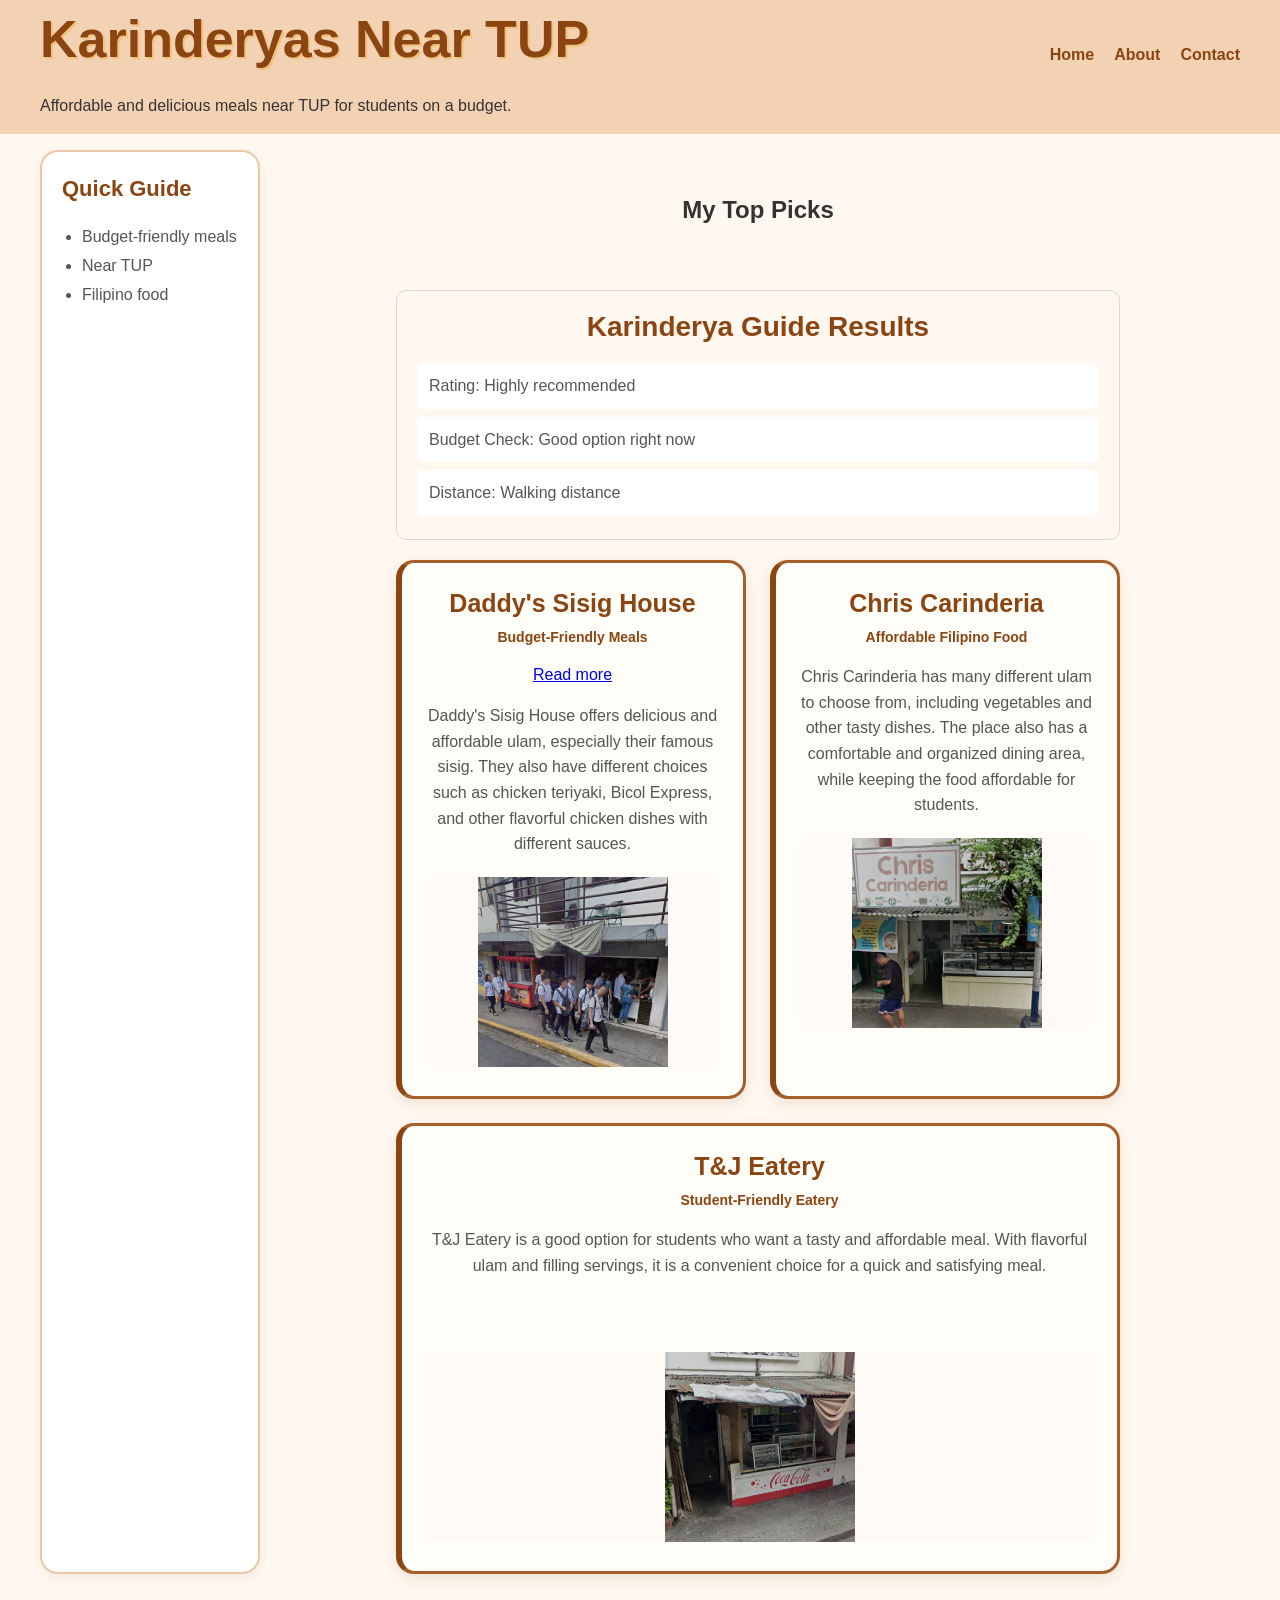
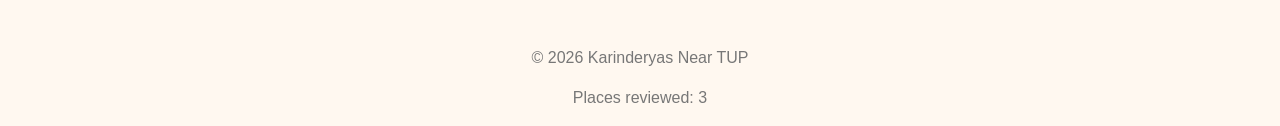
<file: index.html>
<!DOCTYPE html>
<html lang="en">
<head>
    <meta charset="UTF-8">
    <meta name="viewport" content="width=device-width, initial-scale=1.0">
    <title>Karinderyas Near TUP</title>
    <link rel="stylesheet" href="style.css">
</head>

<body>

    <div class="page">

    <header class="site-header">
        <div>
             <h1 id="guide-name">Karinderyas Near TUP</h1>

             <p>Affordable and delicious meals near TUP for students on a budget.</p>
        </div>

        <nav>
            <ul>
               <li><a href="index.html">Home</a></li>
               <li><a href="about.html">About</a></li>
               <li><a href="contact.html">Contact</a></li>
            </ul>
        </nav>
    </header>

    <aside>
        <h2>Quick Guide</h2>
        <ul>
            <li>Budget-friendly meals</li>
            <li>Near TUP</li>
            <li>Filipino food</li>
        </ul>
    </aside>

    <main>

    <div class="heading-center">
         <h2>My Top Picks</h2>
    </div>

    <section class="guide-decisions">
        <h2>Karinderya Guide Results</h2>

        <p>Rating: <span id="rating-result"></span></p>

        <p>Budget Check: <span id="budget-result"></span></p>

        <p>Distance: <span id="distance-result"></span></p>
    </section>

    <div class="place-grid">

        <article class="place-card">
            <h3>Daddy's Sisig House</h3>
            <p>Budget-Friendly Meals</p>
            <a href="places/daddys-sisig-house.html">Read more</a>
            <p>
                Daddy's Sisig House offers delicious and affordable ulam,
                especially their famous sisig. They also have different
                choices such as chicken teriyaki, Bicol Express, and other
                flavorful chicken dishes with different sauces.
            </p>
            <img src="daddys-sisig-house.jpg" alt="Food from Daddy's Sisig House">
        </article>

        <article class="place-card">
            <h3>Chris Carinderia</h3>
            <p>Affordable Filipino Food</p>
            <p>
                Chris Carinderia has many different ulam to choose from,
                including vegetables and other tasty dishes. The place also
                has a comfortable and organized dining area, while keeping
                the food affordable for students.
            </p>
            <img src="chris-carinderia.jpg" alt="Food from Chris Carinderia">
        </article>

        <article class="place-card">
            <h3>T&J Eatery</h3>
            <p>Student-Friendly Eatery</p>
            <p>
                T&J Eatery is a good option for students who want a tasty
                and affordable meal. With flavorful ulam and filling servings,
                it is a convenient choice for a quick and satisfying meal.
            </p>
            <img src="tj-eatery.jpg" alt="Food from T&J Eatery">
        </article>

    </div>

</main>

<footer>
    <p id="copyright">&copy; 2026 Karinderyas Near TUP</p>
    <p>Places reviewed: <span id="place-count">0</span></p>
</footer>

</div>

<script src="script.js"></script>
</body>
</html>
</file>
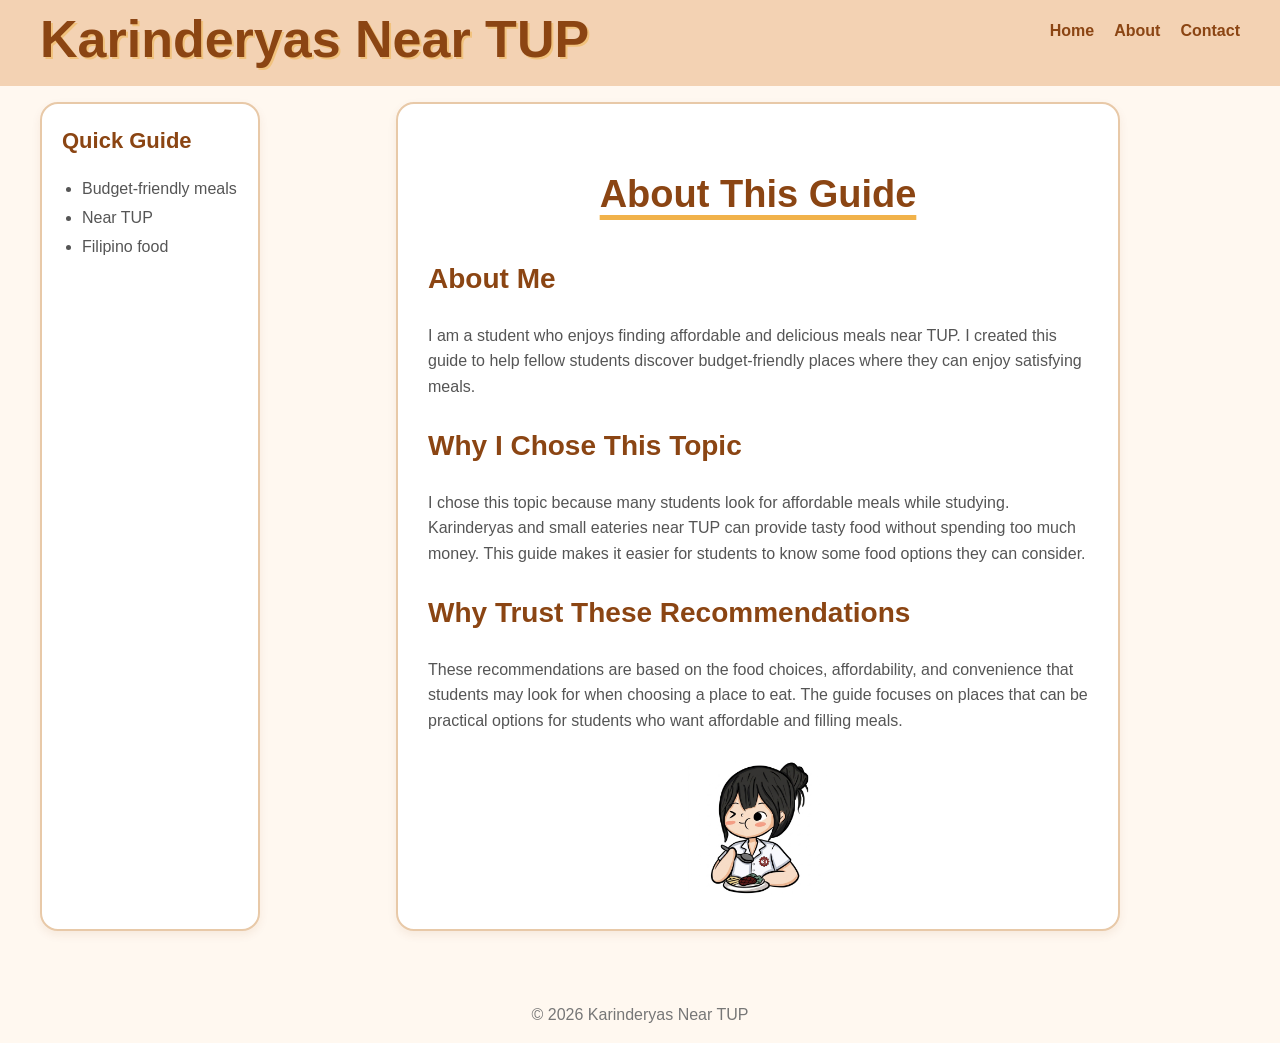
<file: about.html>
<!DOCTYPE html>
<html lang="en">
<head>
    <meta charset="UTF-8">
    <meta name="viewport" content="width=device-width, initial-scale=1.0">
    <title>About - Karinderyas Near TUP</title>
    <link rel="stylesheet" href="style.css">

</head>

<body>

    <div class="page">

    <header class="site-header">
            <div>
                <h1>Karinderyas Near TUP</h1>
            </div>

        <nav>
             <ul>
                <li><a href="index.html">Home</a></li>
                <li><a href="about.html">About</a></li>
                <li><a href="contact.html">Contact</a></li>
             </ul>
        </nav>
    </header>

    <aside>
        <h2>Quick Guide</h2>
        <ul>
            <li>Budget-friendly meals</li>
            <li>Near TUP</li>
            <li>Filipino food</li>
        </ul>
    </aside>

    <main>

        <h2>About This Guide</h2>

    <section>
        <h2>About Me</h2>

        <p>
            I am a student who enjoys finding affordable and delicious meals near TUP.
            I created this guide to help fellow students discover budget-friendly places
            where they can enjoy satisfying meals.
        </p>

        <h2>Why I Chose This Topic</h2>

        <p>
            I chose this topic because many students look for affordable meals while
            studying. Karinderyas and small eateries near TUP can provide tasty food
            without spending too much money. This guide makes it easier for students
            to know some food options they can consider.
        </p>

        <h2>Why Trust These Recommendations</h2>

        <p>
            These recommendations are based on the food choices, affordability,
            and convenience that students may look for when choosing a place to eat.
            The guide focuses on places that can be practical options for students
            who want affordable and filling meals.
        </p>

        <img src="picture.jpg" alt="Cartoon character enjoying a meal">
    </section>

    </main>

    <footer>
        <p>&copy; 2026 Karinderyas Near TUP</p>
    </footer>

    </div>

    <script src="script.js"></script>
</body>
</html>
</file>
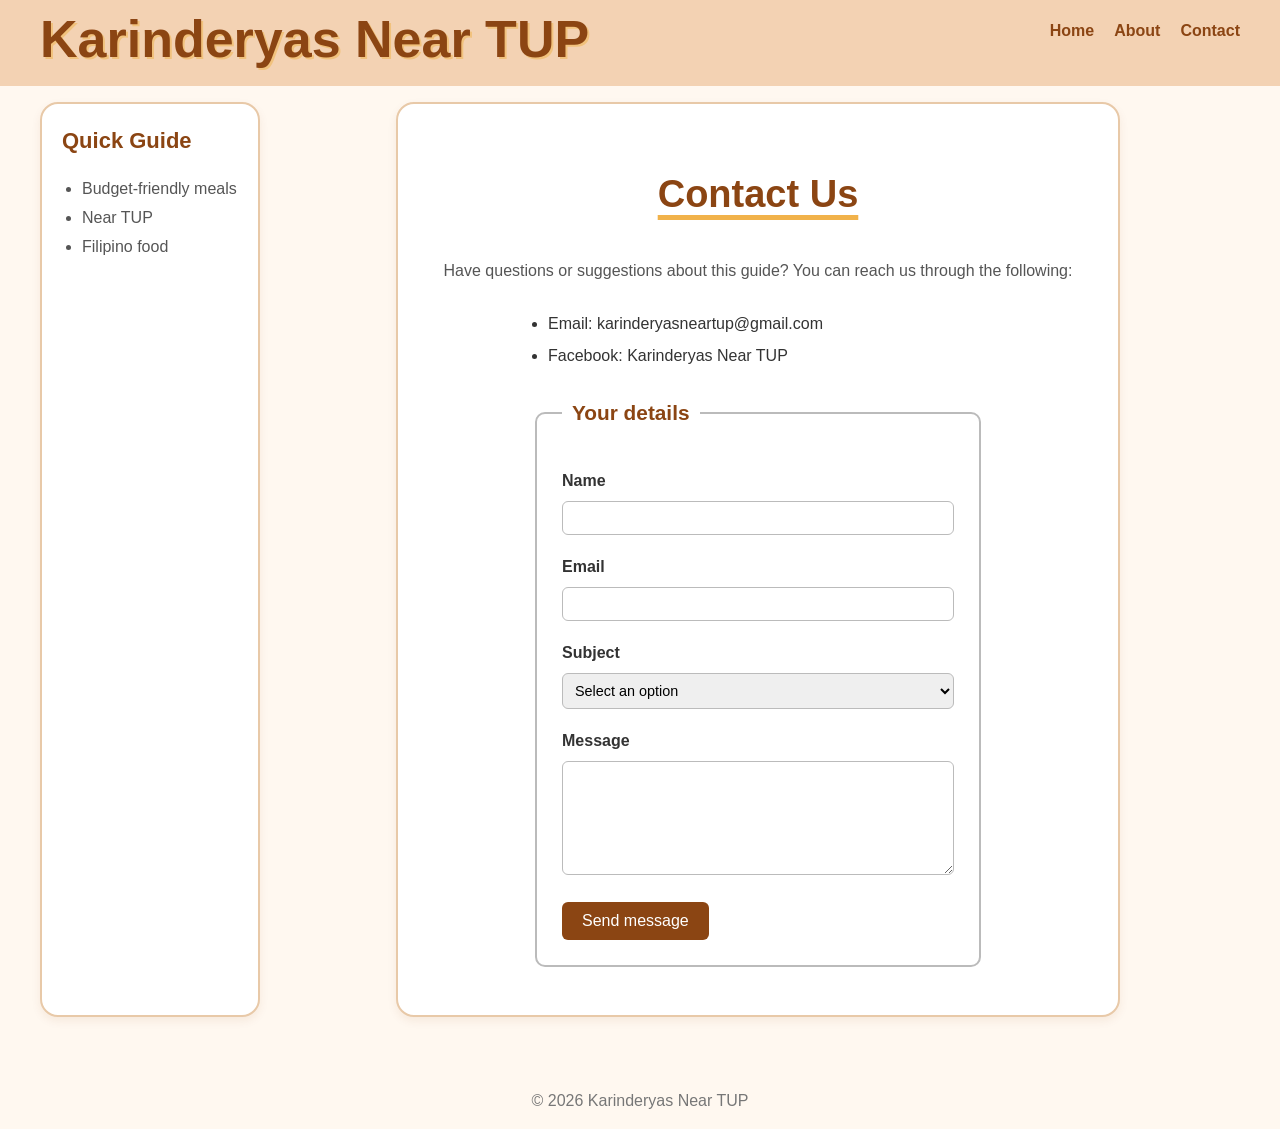
<file: contact.html>
<!DOCTYPE html>
<html lang="en">
<head>
    <meta charset="UTF-8">
    <meta name="viewport" content="width=device-width, initial-scale=1.0">
    <title>Contact - Karinderyas Near TUP</title>
    <link rel="stylesheet" href="style.css">

</head>

<body>

  <div class="page">

    <header class="site-header">
        <h1>Karinderyas Near TUP</h1>

        <nav>
            <ul>
                <li><a href="index.html">Home</a></li>
                <li><a href="about.html">About</a></li>
                <li><a href="contact.html">Contact</a></li>
            </ul>
        </nav>
    </header>

    <aside>
        <h2>Quick Guide</h2>
        <ul>
            <li>Budget-friendly meals</li>
            <li>Near TUP</li>
            <li>Filipino food</li>
        </ul>
    </aside>

    <main>

        <h2>Contact Us</h2>

        <p>
            Have questions or suggestions about this guide?
            You can reach us through the following:
        </p>

        <ul>
            <li>Email: karinderyasneartup@gmail.com</li>
            <li>Facebook: Karinderyas Near TUP</li>
        </ul>

        <form id="demo">
          <fieldset>
            <legend>Your details</legend>
            <p>
              <label for="nm">Name</label>
              <input type="text" id="nm" name="nm" required>
            </p>
            <p>
              <label for="em">Email</label>
              <input type="email" id="em" name="em" required>
            </p>


            <p>
              <label for="subject">Subject</label>
              <select id="subject" name="subject">
                <option value="">Select an option</option>
                <option value="suggest-place">Suggest a place</option>
                <option value="correct-detail">Correct a detail</option>
                <option value="question">Ask a question</option>
                <option value="feedback">Give feedback</option>
                <option value="other">Something else</option>
              </select>
            </p>

            <p>
              <label for="message">Message</label>
              <textarea id="message" name="message" rows="6" required></textarea>
            </p>

            <button type="submit">Send message</button>
         </fieldset>
        </form>

    </main>


    <footer>
        <p>&copy; 2026 Karinderyas Near TUP</p>
    </footer>

  </div>

  <script src="script.js"></script>
</body>
</html>
</file>
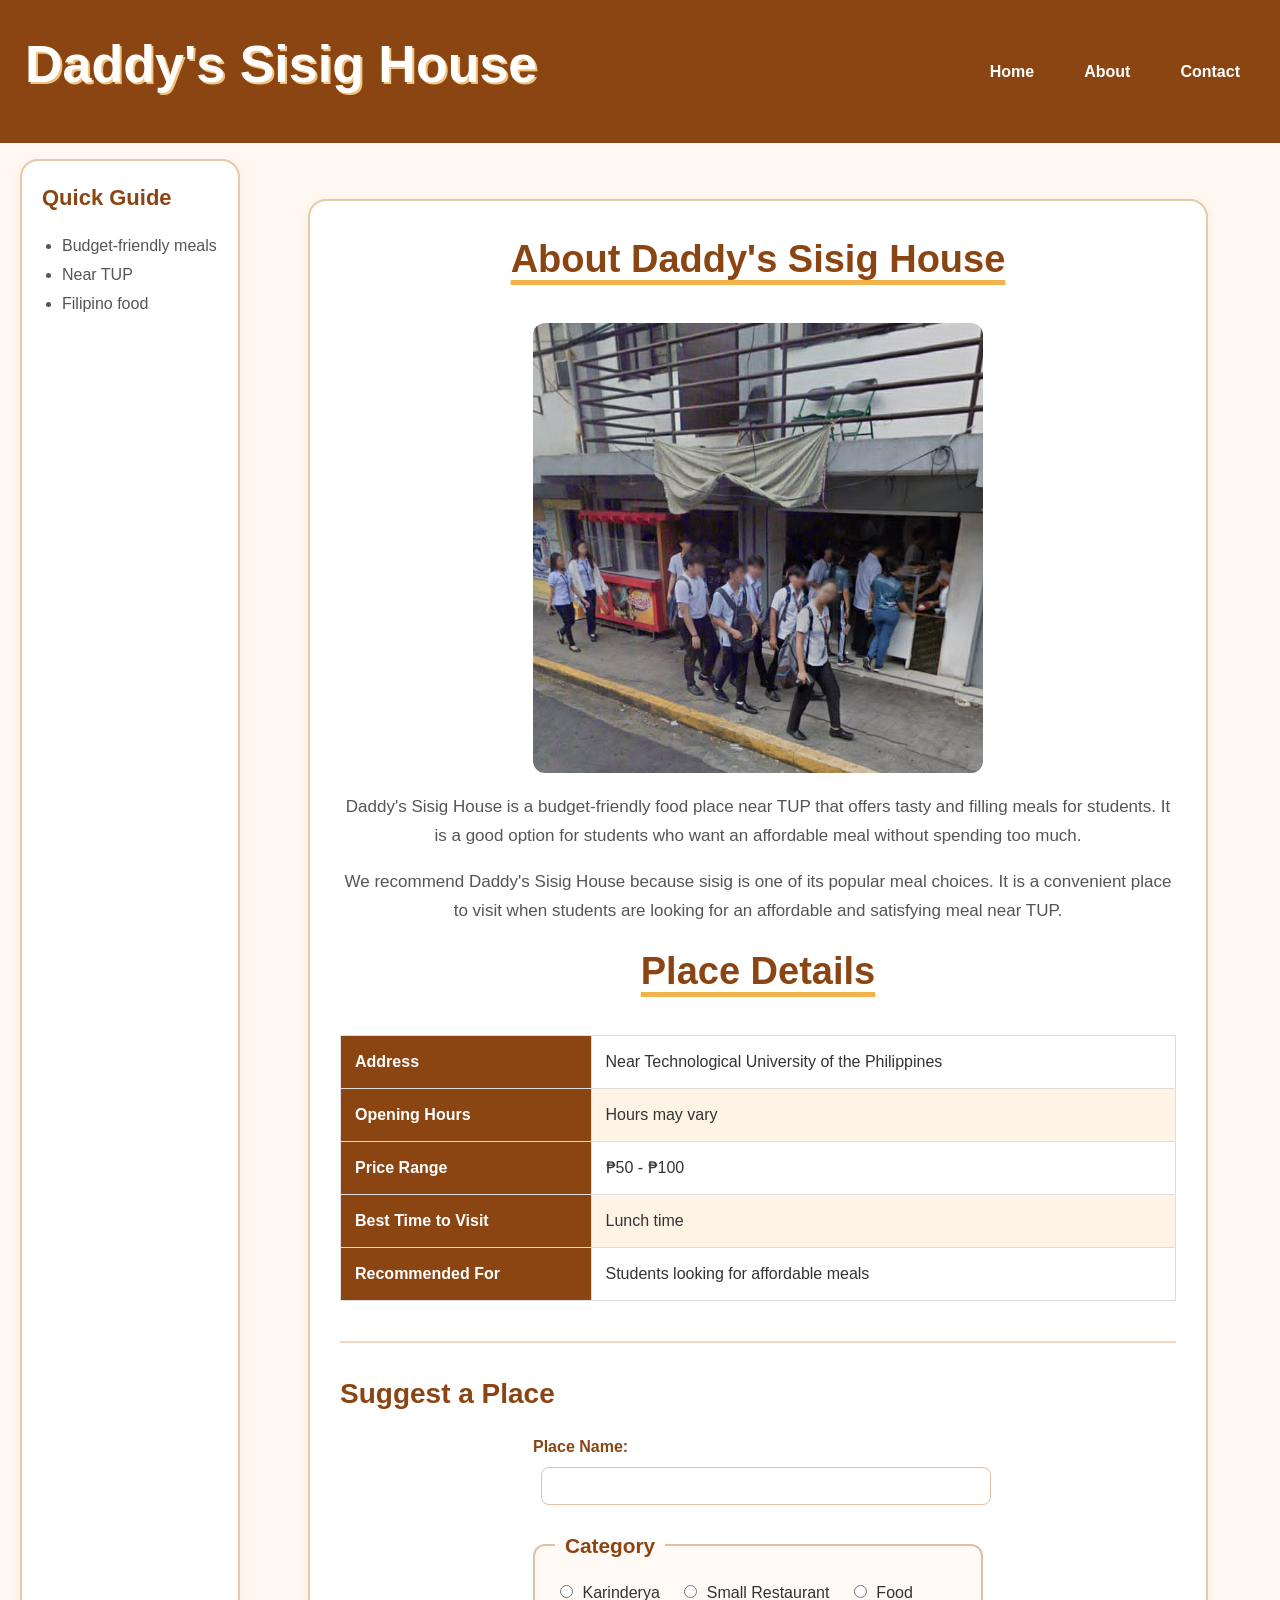
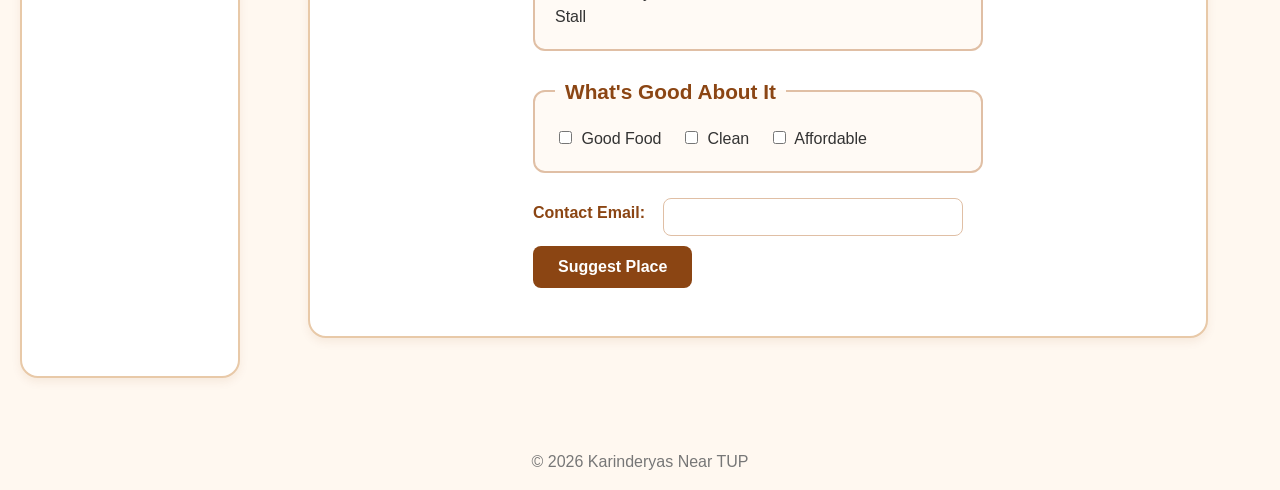
<file: places/daddys-sisig-house.html>
<!DOCTYPE html>
<html lang="en">
<head>
    <meta charset="UTF-8">
    <meta name="viewport" content="width=device-width, initial-scale=1.0">

    <title>Daddy's Sisig House - Karinderyas Near TUP</title>
    <link rel="stylesheet" href="../style.css">

</head>

<body>

    <div class="page">

    <header class="site-header">
        <h1>Daddy's Sisig House</h1>

        <nav>
            <ul>
                <li><a href="../index.html">Home</a></li>
                <li><a href="../about.html">About</a></li>
                <li><a href="../contact.html">Contact</a></li>
            </ul>
        </nav>
    </header>

    <aside>
        <h2>Quick Guide</h2>
        <ul>
            <li>Budget-friendly meals</li>
            <li>Near TUP</li>
            <li>Filipino food</li>
        </ul>
    </aside>

    <main>

        <h2>About Daddy's Sisig House</h2>

        <img
            src="../daddys-sisig-house.jpg"
            alt="Daddy's Sisig House"
            class="place-image"
        >

        <p>
            Daddy's Sisig House is a budget-friendly food place near
            TUP that offers tasty and filling meals for students.
            It is a good option for students who want an affordable
            meal without spending too much.
        </p>

        <p>
            We recommend Daddy's Sisig House because sisig is one of
            its popular meal choices. It is a convenient place to visit
            when students are looking for an affordable and satisfying
            meal near TUP.
        </p>

        <h2>Place Details</h2>

        <table>
            <tr>
                <th>Address</th>
                <td>Near Technological University of the Philippines</td>
            </tr>

            <tr>
                <th>Opening Hours</th>
                <td>Hours may vary</td>
            </tr>

            <tr>
                <th>Price Range</th>
                <td>₱50 - ₱100</td>
            </tr>

            <tr>
                <th>Best Time to Visit</th>
                <td>Lunch time</td>
            </tr>

            <tr>
                <th>Recommended For</th>
                <td>Students looking for affordable meals</td>
            </tr>
        </table>

                <section>
            <h2>Suggest a Place</h2>

            <form>

                    <label for="place-name">Place Name:</label>
                    <input type="text" id="place-name" name="place-name" required>

                     <fieldset>
                         <legend>Category</legend>

                         <input type="radio" id="karinderya" name="category" value="karinderya">
                         <label for="karinderya">Karinderya</label>

                         <input type="radio" id="small-restaurant" name="category" value="small-restaurant">
                         <label for="small-restaurant">Small Restaurant</label>

                         <input type="radio" id="food-stall" name="category" value="food-stall">
                         <label for="food-stall">Food Stall</label>
                    </fieldset>

                    <fieldset>
                         <legend>What's Good About It</legend>

                         <input type="checkbox" id="good-food" name="good-points" value="good-food">
                         <label for="good-food">Good Food</label>

                         <input type="checkbox" id="clean" name="good-points" value="clean">
                         <label for="clean">Clean</label>

                         <input type="checkbox" id="affordable" name="good-points" value="affordable">
                         <label for="affordable">Affordable</label>
                    </fieldset>

                    <div class="email-field">
                        <label for="email">Contact Email:</label>
                        <input type="email" id="email" name="email" required>
                    </div>

                    <button type="submit">Suggest Place</button>

            </form>
        </section>

    </main>

    <footer>
        <p>&copy; 2026 Karinderyas Near TUP</p>
    </footer>

    </div>

    <script src="../script.js"></script>
</body>
</html>
</file>
<file: style.css>
/* 1. VARIABLES */
:root {
    --brand-color: #8b4513;
    --dark-ink: #333;
    --muted-grey: #777;
    --light-background: #fff8f0;
    --white: #ffffff;
    --border-color: #e8c9a8;
    --accent-color: #f1b24a;
    --card-background: #fffdf7;
    --card-border: #e8a317;
    --description-color: #555;
    --soft-background: #fffaf5;
    --table-background: #fff3e6;
    --input-border: #bbb;
    --detail-border: #e0bfa5;
    --section-border: #f0d5bf;
}

/* 2. BASE STYLES */
* {
    box-sizing: border-box;
}

body {
    font-family: Arial, sans-serif;
    max-width: 1000px;
    margin: 0 auto;
    padding: 0 20px;
    background-color: var(--light-background);
    color: var(--dark-ink);
    line-height: 1.5;
    overflow-x: hidden;
}

/* 3. LAYOUT REGIONS */
.page {
    display: grid;
    grid-template-columns: 1fr;
    grid-template-areas:
        "masthead"
        "main"
        "side"
        "foot";
    gap: 16px;
}

header {
    grid-area: masthead;
}

aside {
    grid-area: side;
    position: relative;
    left: 0;
}

main {
    grid-area: main;
}

footer {
    grid-area: foot;
}

.site-header {
    display: flex;
    justify-content: space-between;
    align-items: center;
    width: 100vw;
    margin-left: calc(50% - 50vw);
    padding: 0 40px;
    background-color: #f3d2b3;
}

h1 {
    text-align: center;
    font-size: 40px;
    color: var(--brand-color);
    margin-top: 0;
    margin-bottom: 8px;
    text-shadow: 2px 2px #f1c27d;
}

header > p {
    text-align: center;
    font-size: 17px;
    color: var(--muted-grey);
    margin-bottom: 35px;
}

main > h2 {
    text-align: center;
    font-size: 38px;
    color: var(--brand-color);
    margin-bottom: 35px;
    text-decoration: underline;
    text-decoration-color: var(--accent-color);
    text-decoration-thickness: 5px;
    text-underline-offset: 8px;
}

.heading-center {
    display: flex;
    justify-content: center;
    align-items: center;
    height: 120px;
}

/* Home page section */
body > section {
    display: flex;
    flex-direction: column;
    align-items: center;
    justify-content: space-between;
    gap: 25px;
    background-color: var(--white);
    padding: 25px;
    border: 2px solid var(--border-color);
    border-radius: 18px;
    margin-bottom: 45px;
    box-shadow: 0 4px 10px rgba(139, 69, 19, 0.08);
    text-align: center;
}

body > section div {
    flex: 1;
}

body > section h2 {
    color: var(--brand-color);
    margin-top: 0;
    font-size: 28px;
}

body > section p {
    line-height: 1.6;
    color: var(--description-color);
}

body > section img {
    width: 125px;
    height: 125px;
    object-fit: contain;
    border-radius: 12px;
}

/* About page main content */
main {
    background-color: var(--white);
    padding: 30px;
    border: 2px solid var(--border-color);
    border-radius: 18px;
    box-shadow: 0 4px 10px rgba(139, 69, 19, 0.08);
}

main section {
    display: block;
    background-color: transparent;
    padding: 0;
    border: none;
    border-radius: 0;
    margin-bottom: 0;
    box-shadow: none;
}

main section h2 {
    color: var(--brand-color);
    margin-top: 25px;
    font-size: 28px;
}

main section h2:first-child {
    margin-top: 0;
}

main section p {
    line-height: 1.6;
    color: var(--description-color);
}

main section img {
    width: 140px;
    height: 140px;
    object-fit: contain;
    border-radius: 12px;
    display: block;
    margin: 25px auto 0;
}

/* 4. COMPONENTS — PLACE CARDS */
.place-grid {
    display: flex;
    flex-wrap: wrap;
    justify-content: center;
    gap: 24px;
}

main:has(.place-grid) {
    background-color: transparent;
    padding: 0;
    border: none;
    box-shadow: none;
}

.place-card {
    flex: 1 1 240px;
    padding: 22px;
    background-color: var(--card-background);
    border: 3px solid #a65f2a;
    border-radius: 18px;
    text-align: center;
    box-shadow: 0 5px 14px rgba(139, 69, 19, 0.12);
    transition: transform 0.2s;
    border-left: 6px solid var(--brand-color);
}

.place-card:hover {
    transform: translateY(-5px);
}

.place-card h3 {
    color: var(--brand-color);
    font-size: 25px;
    margin-top: 0;
    margin-bottom: 5px;
}

.place-card p:first-of-type {
    color: var(--brand-color);
    font-size: 14px;
    font-weight: bold;
    margin-top: 0;
    margin-bottom: 15px;
}

.place-card p:nth-of-type(2) {
    color: var(--description-color);
    line-height: 1.6;
    min-height: 105px;
    margin-bottom: 10px;
}

.place-card img {
    width: 100%;
    height: 190px;
    object-fit: contain;
    margin-top: 10px;
    border-radius: 12px;
    background-color: var(--soft-background);
}

/* 5. NAVIGATION */
nav {
    margin-bottom: 25px;
}

nav ul {
    display: flex;
    flex-wrap: wrap;
    gap: 20px;
    list-style: none;
    padding: 0;
    margin: 0;
}

nav li {
    margin: 0;
}

nav a {
    color: var(--brand-color);
    font-weight: bold;
    text-decoration: none;
}

nav a:hover {
    text-decoration: underline;
}

/* 6. FOOTER */
footer {
    text-align: center;
    margin-top: 40px;
    color: var(--muted-grey);
}

aside {
    background-color: var(--white);
    padding: 20px;
    border: 2px solid var(--border-color);
    border-radius: 18px;
    box-shadow: 0 4px 10px rgba(139, 69, 19, 0.08);
}

aside h2 {
    color: var(--brand-color);
    font-size: 22px;
    margin-top: 0;
}

aside ul {
    padding-left: 20px;
    line-height: 1.8;
}

aside li {
    color: var(--description-color);
}

/* CONTACT PAGE */
main > p {
    text-align: center;
    line-height: 1.6;
    color: var(--description-color);
}

main ul {
    max-width: 500px;
    margin: 25px auto;
    line-height: 2;
}

form {
    max-width: 450px;
    margin: 18px auto;
}

fieldset {
    padding: 25px;
    border: 2px solid var(--input-border);
    border-radius: 10px;
    background-color: var(--white);
}

legend {
    font-size: 1.3rem;
    font-weight: bold;
    padding: 0 10px;
    color: var(--brand-color);
}

form p {
    margin-bottom: 20px;
}

label {
    display: block;
    margin-bottom: 8px;
    font-weight: bold;
}

input,
select,
textarea {
    width: 100%;
    padding: 8px;
    border: 1px solid var(--input-border);
    border-radius: 6px;
    font-size: 0.9rem;
}

textarea {
    resize: vertical;
}

input:focus,
textarea:focus,
select:focus {
    outline: 3px solid var(--brand-color);
    outline-offset: 2px;
}

button {
    padding: 10px 20px;
    border: none;
    border-radius: 6px;
    font-size: 1rem;
    cursor: pointer;
    background-color: var(--brand-color);
    color: var(--white);
}

/* DETAIL PAGE */
body:has(.place-image) {
    max-width: none;
    padding: 0 20px;
}

body:has(.place-image) header {
    background-color: var(--brand-color);
    color: var(--white);
    padding: 25px;
}

body:has(.place-image) header h1 {
    margin: 0 0 15px;
    color: var(--white);
}

body:has(.place-image) header nav {
    margin-bottom: 0;
}

body:has(.place-image) header nav li {
    margin: 0 15px;
}

body:has(.place-image) header nav a {
    color: var(--white);
}

body:has(.place-image) main {
    max-width: 900px;
    margin: 40px auto;
    padding: 30px;
}

body:has(.place-image) aside {
    left: 0;
}

.place-image {
    display: block;
    width: 100%;
    max-width: 450px;
    height: auto;
    margin: 20px auto;
    border-radius: 12px;
}

body:has(.place-image) main h2 {
    color: var(--brand-color);
    margin-top: 0;
}

body:has(.place-image) main p {
    font-size: 17px;
    line-height: 1.7;
}

body:has(.place-image) table {
    width: 100%;
    border-collapse: collapse;
    margin-top: 20px;
}

body:has(.place-image) th,
body:has(.place-image) td {
    border: 1px solid #ddd;
    padding: 14px;
    text-align: left;
}

body:has(.place-image) th {
    background-color: var(--brand-color);
    color: var(--white);
    width: 30%;
}

body:has(.place-image) tr:nth-child(even) {
    background-color: var(--table-background);
}

body:has(.place-image) section {
    display: block;
    margin-top: 40px;
    padding: 30px 0 0;
    border-top: 2px solid var(--section-border);
    background-color: transparent;
    border-radius: 0;
    box-shadow: none;
}

body:has(.place-image) section h2 {
    color: var(--brand-color);
    margin-bottom: 20px;
}

body:has(.place-image) form {
    margin-top: 20px;
}

body:has(.place-image) form > label {
    color: var(--brand-color);
}

body:has(.place-image) fieldset {
    border: 2px solid var(--detail-border);
    border-radius: 12px;
    padding: 20px;
    margin: 25px 0;
    background-color: var(--soft-background);
}

body:has(.place-image) legend {
    color: var(--brand-color);
    font-weight: bold;
    padding: 0 10px;
}

body:has(.place-image) fieldset label {
    display: inline;
    margin-right: 15px;
    font-weight: normal;
}

body:has(.place-image) input[type="text"],
body:has(.place-image) input[type="email"] {
    padding: 10px;
    border: 1px solid var(--detail-border);
    border-radius: 8px;
    margin-left: 8px;
}

body:has(.place-image) input[type="radio"],
body:has(.place-image) input[type="checkbox"] {
    width: auto;
    margin-right: 5px;
}

.email-field {
    display: flex;
    align-items: center;
    gap: 10px;
    margin-top: 20px;
}

.email-field label {
    font-weight: bold;
    color: var(--brand-color);
}

.email-field input[type="email"] {
    margin: 0;
    width: 300px;
}

body:has(.place-image) button[type="submit"] {
    background-color: var(--brand-color);
    color: var(--white);
    border: none;
    padding: 12px 25px;
    border-radius: 8px;
    font-weight: bold;
    cursor: pointer;
    margin-top: 10px;
}

body:has(.place-image) button[type="submit"]:hover {
    background-color: var(--brand-color);
}

/* 7. RESPONSIVE */

@media (min-width: 700px) {
    .page {
        grid-template-columns: 220px 1fr;
        grid-template-areas:
            "masthead masthead"
            "side     main"
            "foot     foot";
    }

    aside {
        left: calc((1000px - 100vw) / 2 + 20px);
    }

    h1 {
        font-size: 52px;
    }
}

/* Karinderya Guide Results */
.guide-decisions {
    background-color: #fff8f0;
    border: 1px solid #e6d5c3;
    border-radius: 10px;
    padding: 15px 20px;
    margin: 20px 0;
}

.guide-decisions h2 {
    text-align: center;
    margin-bottom: 15px;
}

.guide-decisions p {
    background-color: #ffffff;
    padding: 10px 12px;
    border-radius: 6px;
    margin: 8px 0;
}
</file>
